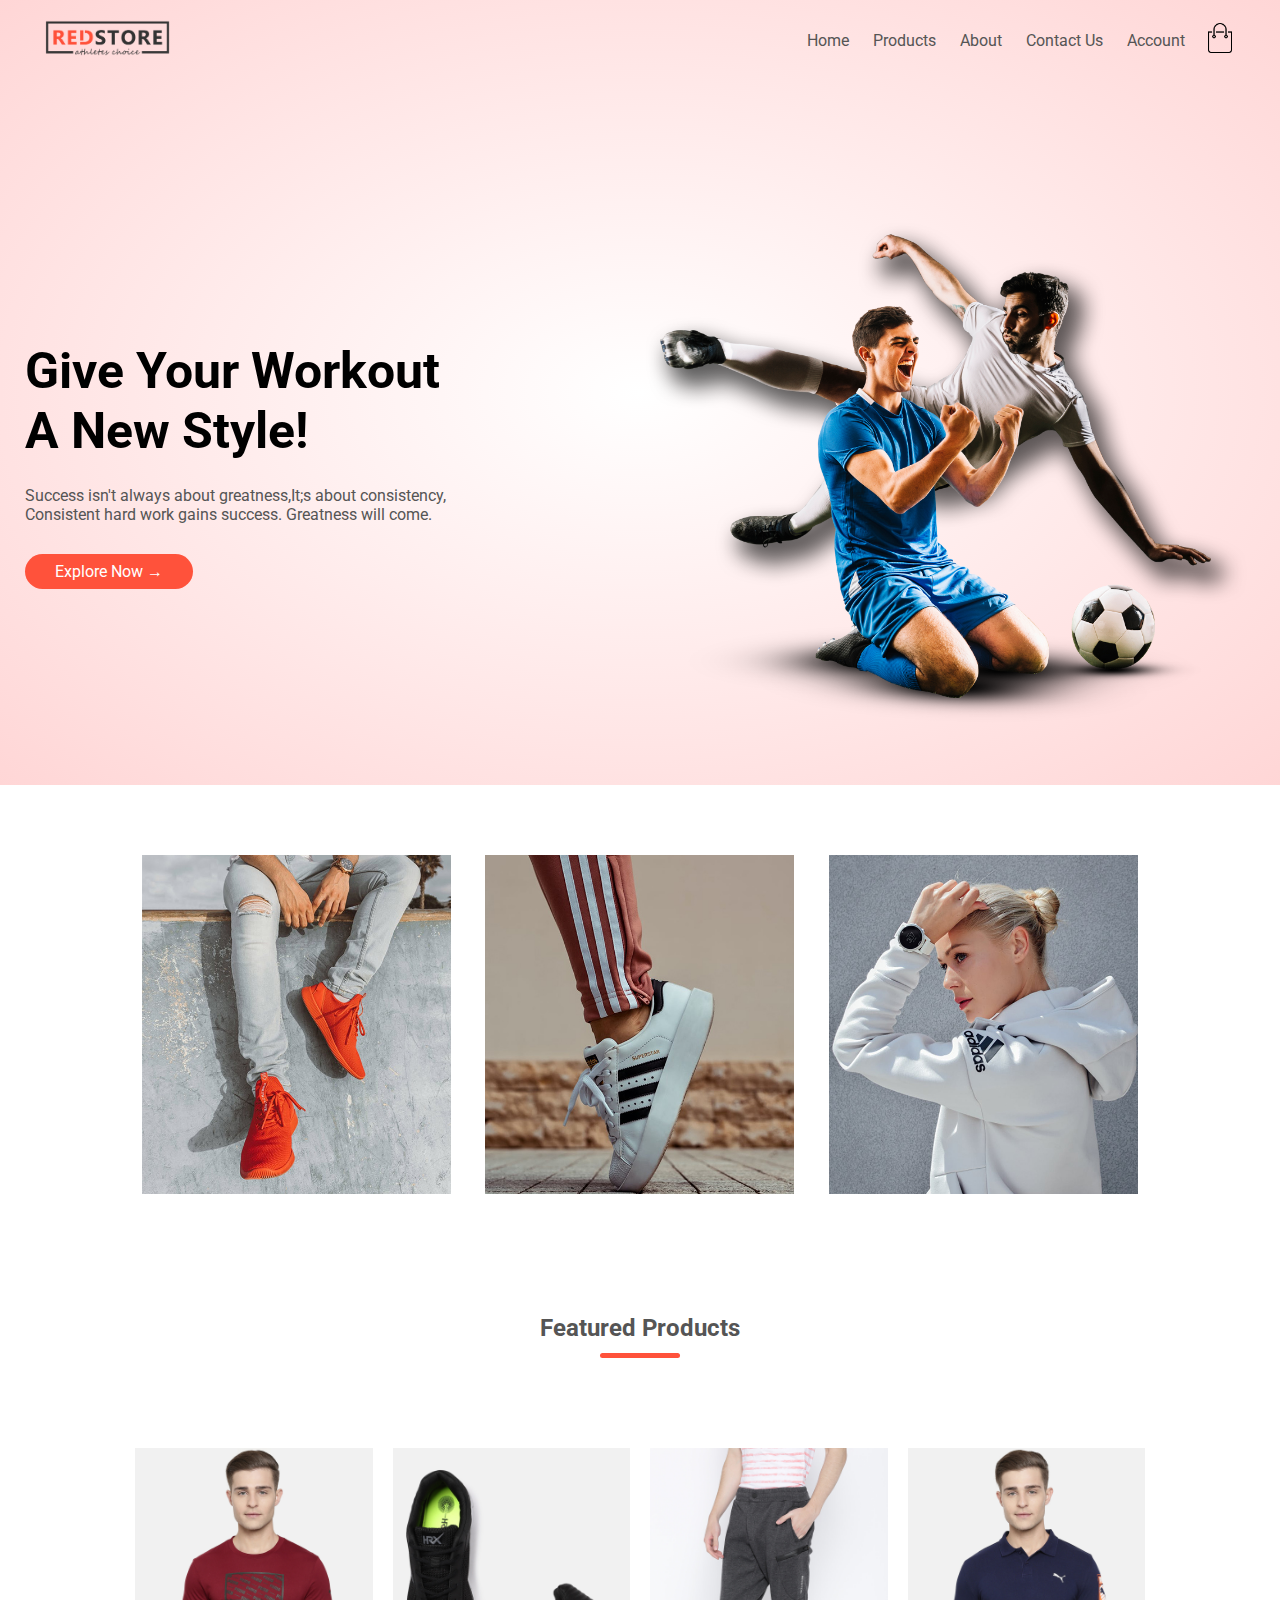
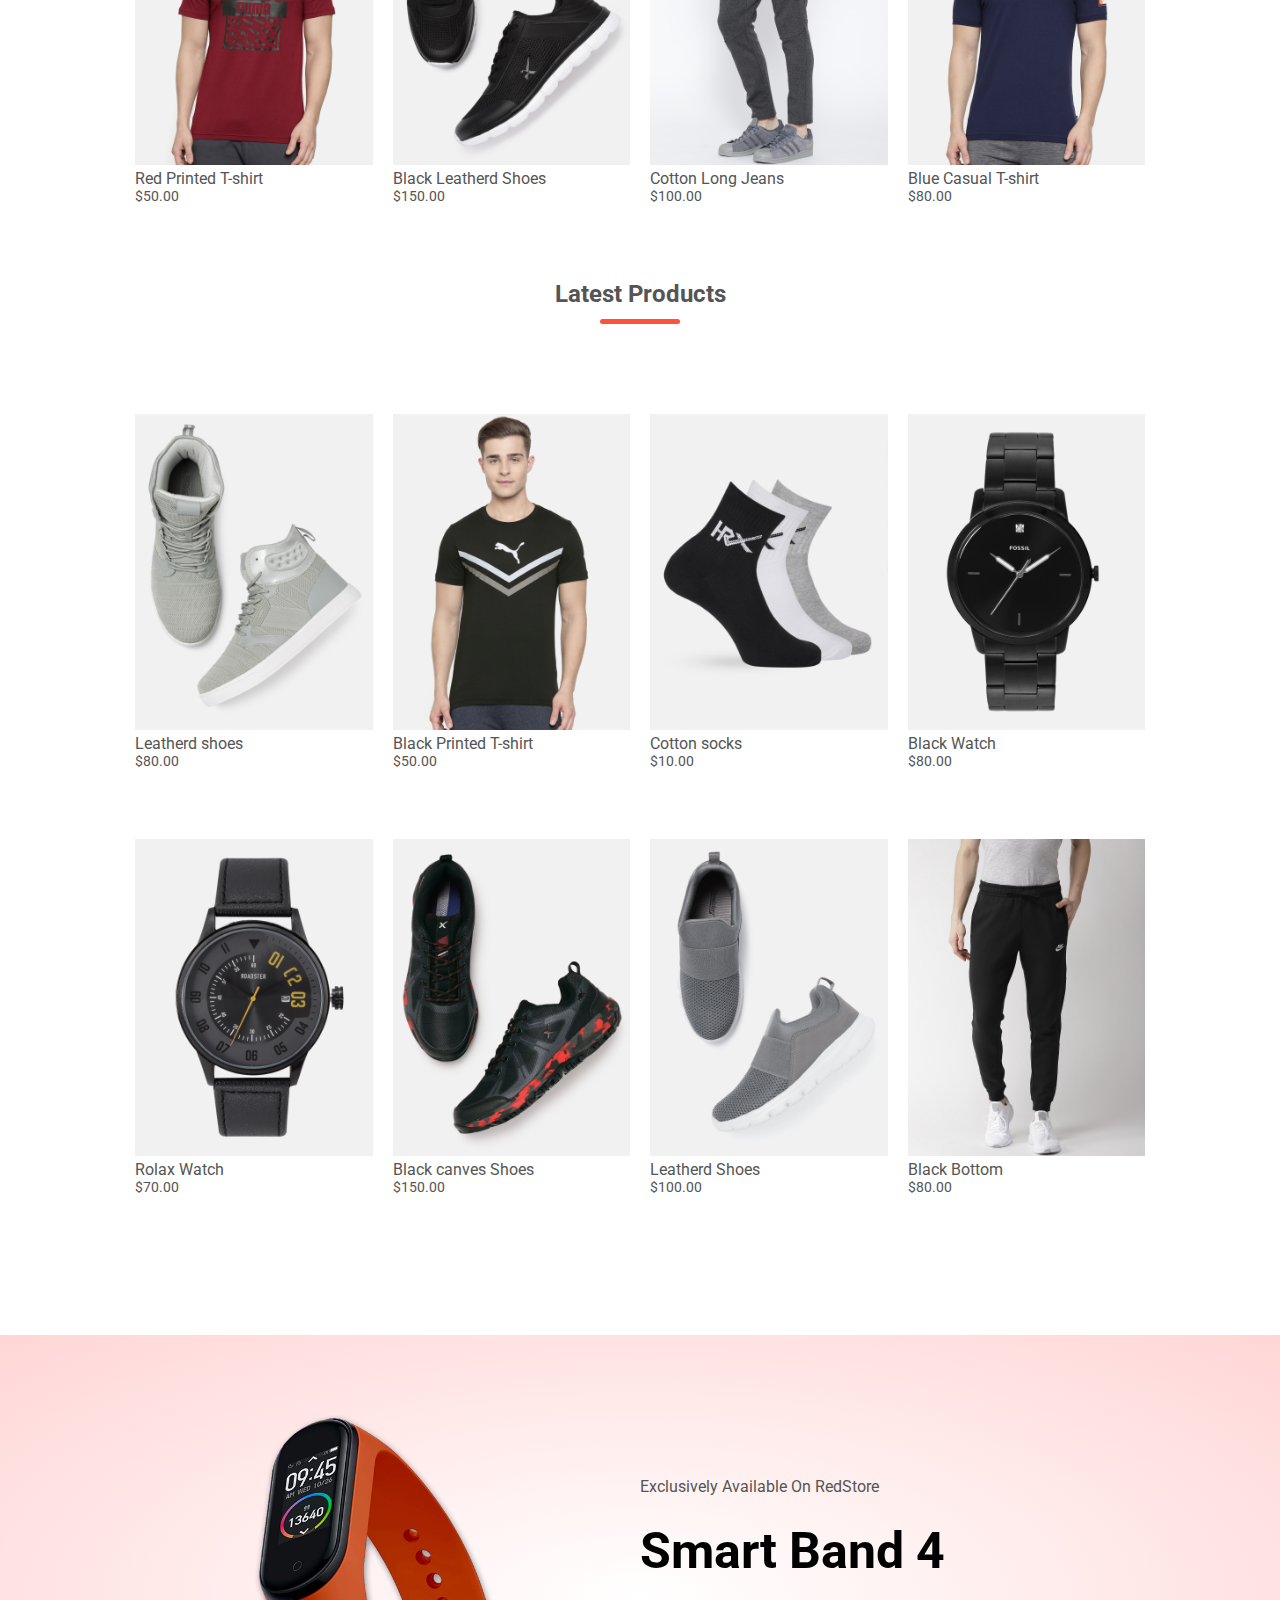
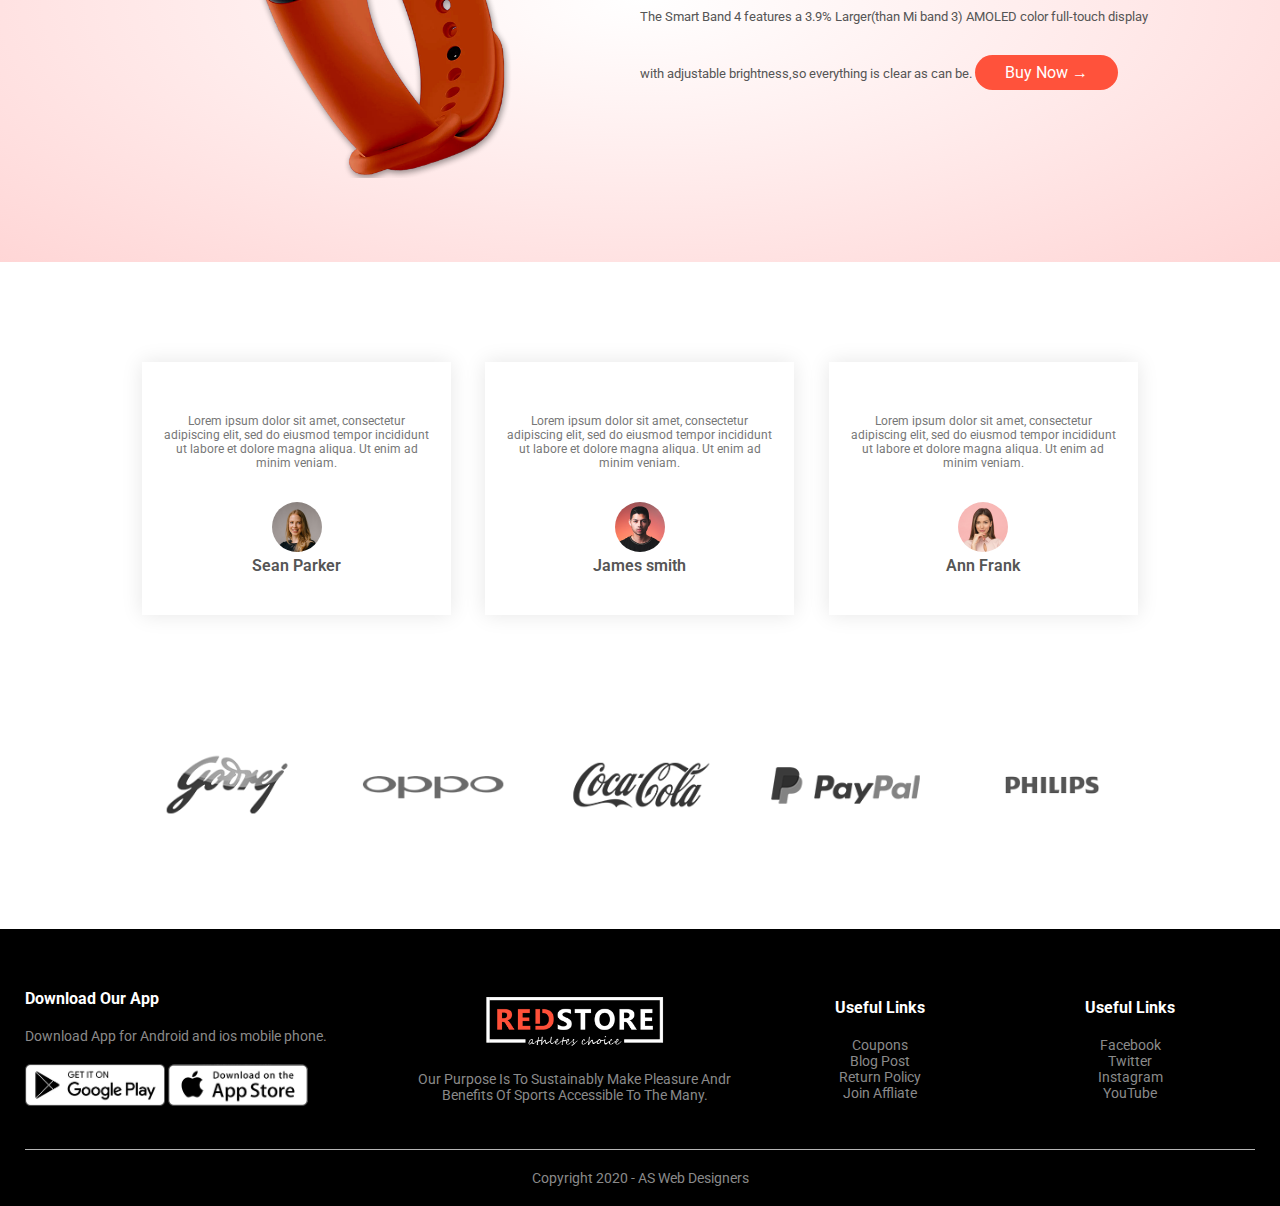
<file: index.html>
<!DOCTYPE html>
<html lang="'en">
  <head>
    <meta charset="UTF-8" />
    <title>RedStore|Ecommerce web site design</title>
    <link rel="stylesheet" href="style.css" />
    <link rel="preconnect" href="https://fonts.googleapis.com" />
    <link rel="preconnect" href="https://fonts.gstatic.com" crossorigin />
    <link
      href="https://fonts.googleapis.com/css2?family=Open+Sans:ital,wght@0,300;0,400;0,600;0,800;1,500&family=Roboto:wght@100;300;400;500&display=swap"
      rel="stylesheet"
    />
    <link
      rel="styleshhet"
      href="https://cdn.jsdelivr.net/npm/@fortawesome/fontawesome-free@6.2.1/css/fontawesome.min.css"
    />
  </head>
  <body>
    <div class="header">
      <div class="container">
        <div class="navbar">
          <div class="logo">
          <a href="index.html" ><img src="images/logo.png" width="125px" /></a>
          </div>
          <nav>
            <ul id="MenuItems">
              <li><a href="index.html">Home</a></li>
              <li><a href="products.html">Products</a></li>
              <li><a href="product-details.html">About</a></li>
              <li><a href="">Contact Us</a></li>
              <li><a href="account.html">Account</a></li>
            </ul>
          </nav>
          <a href="cart.html"><img src="images/cart.png" width="30px" height="30px" /></a>
          <img src="images/menu.png" class="menu-icon" onclick="menutoggle()" />
        </div>
        
        <div class="row">
          <div class="col-2">
            <h1>Give Your Workout<br />A New Style!</h1>
            <p>
              Success isn't always about greatness,It;s about consistency,<br />
              Consistent hard work gains success. Greatness will come.
            </p>
            <a href="" class="btn">Explore Now &#8594;</a>
          </div>
          <div class="col-2">
            <img src="images/image1.png" />
          </div>
        </div>
      </div>
    </div>

    <div class="categories">
      <div class="small-container">
        <div class="row">
          <div class="col-3">
            <img src="images/category-1.jpg" />
          </div>
          <div class="col-3">
            <img src="images/category-2.jpg" />
          </div>
          <div class="col-3">
            <img src="images/category-3.jpg" />
          </div>
        </div>
      </div>
    </div>

    <div class="small-container">
      <h2 class="title">Featured Products</h2>
      <div class="row">
        <div class="col-4">
          <img src="images/product-1.jpg" />
          <h4>Red Printed T-shirt</h4>
          <p>$50.00</p>
        </div>
        <div class="col-4">
          <img src="images/product-2.jpg" />
          <h4>Black Leatherd Shoes</h4>
          <p>$150.00</p>
        </div>
        <div class="col-4">
          <img src="images/product-3.jpg" />
          <h4>Cotton Long Jeans</h4>
          <p>$100.00</p>
        </div>
        <div class="col-4">
          <img src="images/product-4.jpg" />
          <h4>Blue Casual T-shirt</h4>
          <p>$80.00</p>
        </div>
      </div>

      <h2 class="title">Latest Products</h2>
      <div class="row">
        <div class="col-4">
          <img src="images/product-5.jpg" />
          <h4>Leatherd shoes</h4>
          <p>$80.00</p>
        </div>
        <div class="col-4">
          <img src="images/product-6.jpg" />
          <h4>Black Printed T-shirt</h4>
          <p>$50.00</p>
        </div>
        <div class="col-4">
          <img src="images/product-7.jpg" />
          <h4>Cotton socks</h4>
          <p>$10.00</p>
        </div>
        <div class="col-4">
          <img src="images/product-8.jpg" />
          <h4>Black Watch</h4>
          <p>$80.00</p>
        </div>
        <div class="col-4">
          <img src="images/product-9.jpg" />
          <h4>Rolax Watch</h4>
          <p>$70.00</p>
        </div>
        <div class="col-4">
          <img src="images/product-10.jpg" />
          <h4>Black canves Shoes</h4>
          <p>$150.00</p>
        </div>
        <div class="col-4">
          <img src="images/product-11.jpg" />
          <h4>Leatherd Shoes</h4>
          <p>$100.00</p>
        </div>
        <div class="col-4">
          <img src="images/product-12.jpg" />
          <h4>Black Bottom</h4>
          <p>$80.00</p>
        </div>
      </div>
    </div>

    <div class="offer">
      <div class="small-container">
        <div class="row">
          <div class="col-2">
            <img src="images/exclusive.png" class="offer-img" />
          </div>
          <div class="col-2">
            <p>Exclusively Available On RedStore</p>
            <h1>Smart Band 4</h1>
            <small
              >The Smart Band 4 features a 3.9% Larger(than Mi band 3) AMOLED
              color full-touch display with adjustable brightness,so everything
              is clear as can be.
            </small>
            <a href="" class="btn">Buy Now &#8594;</a>
          </div>
        </div>
      </div>
    </div>
    <div class="testimonial">
      <div class="small-container">
        <div class="row">
          <div class="col-3">
            <i class="fa fa-quote-left"></i>
            <p>
              Lorem ipsum dolor sit amet, consectetur adipiscing elit, sed do
              eiusmod tempor incididunt ut labore et dolore magna aliqua. Ut
              enim ad minim veniam.
            </p>
            <img src="images/user-1.png" />
            <h3>Sean Parker</h3>
          </div>
          <div class="col-3">
            <i class="fa fa-quote-left"></i>
            <p>
              Lorem ipsum dolor sit amet, consectetur adipiscing elit, sed do
              eiusmod tempor incididunt ut labore et dolore magna aliqua. Ut
              enim ad minim veniam.
            </p>
            <img src="images/user-2.png" />
            <h3>James smith</h3>
          </div>
          <div class="col-3">
            <i class="fa fa-quote-left"></i>
            <p>
              Lorem ipsum dolor sit amet, consectetur adipiscing elit, sed do
              eiusmod tempor incididunt ut labore et dolore magna aliqua. Ut
              enim ad minim veniam.
            </p>
            <img src="images/user-3.png" />
            <h3>Ann Frank</h3>
          </div>
        </div>
      </div>
    </div>

    <div class="brands">
      <div class="small-container">
        <div class="row">
          <div class="col-5">
            <img src="images/logo-godrej.png" />
          </div>
          <div class="col-5">
            <img src="images/logo-oppo.png" />
          </div>
          <div class="col-5">
            <img src="images/logo-coca-cola.png" />
          </div>
          <div class="col-5">
            <img src="images/logo-paypal.png" />
          </div>
          <div class="col-5">
            <img src="images/logo-philips.png" />
          </div>
        </div>
      </div>
    </div>

    <div class="footer">
      <div class="container">
        <div class="row">
          <div class="footer-col-1">
            <h3>Download Our App</h3>
            <p>Download App for Android and ios mobile phone.</p>
            <div class="app-logo">
              <img src="images/play-store.png" />
              <img src="images/app-store.png" />
            </div>
          </div>
          <div class="footer-col-2">
            <img src="images/logo-white.png" />
            <p>
              Our Purpose Is To Sustainably Make Pleasure Andr Benefits Of
              Sports Accessible To The Many.
            </p>
          </div>
          <div class="footer-col-3">
            <h3>Useful Links</h3>
            <ul>
              <li>Coupons</li>
              <li>Blog Post</li>
              <li>Return Policy</li>
              <li>Join Affliate</li>
            </ul>
          </div>
          <div class="footer-col-4">
            <h3>Useful Links</h3>
            <ul>
              <li>Facebook</li>
              <li>Twitter</li>
              <li>Instagram</li>
              <li>YouTube</li>
            </ul>
          </div>
        </div>
        <hr />
        <p class="copyright">Copyright 2020 - AS Web Designers</p>
      </div>
      <script>
        var MenuItems=document.getElementById("MenuItems");
        MenuItems.style.maxHeight="0px";

        function menutoggle(){
          if(MenuItems.style.maxHeight=="0px")
          {
            MenuItems.style.maxHeight="200px"
          }
          else{
            MenuItems.style.maxHeight="0px"
          }
        }
      </script>

    
  </body>
</html>
</file>
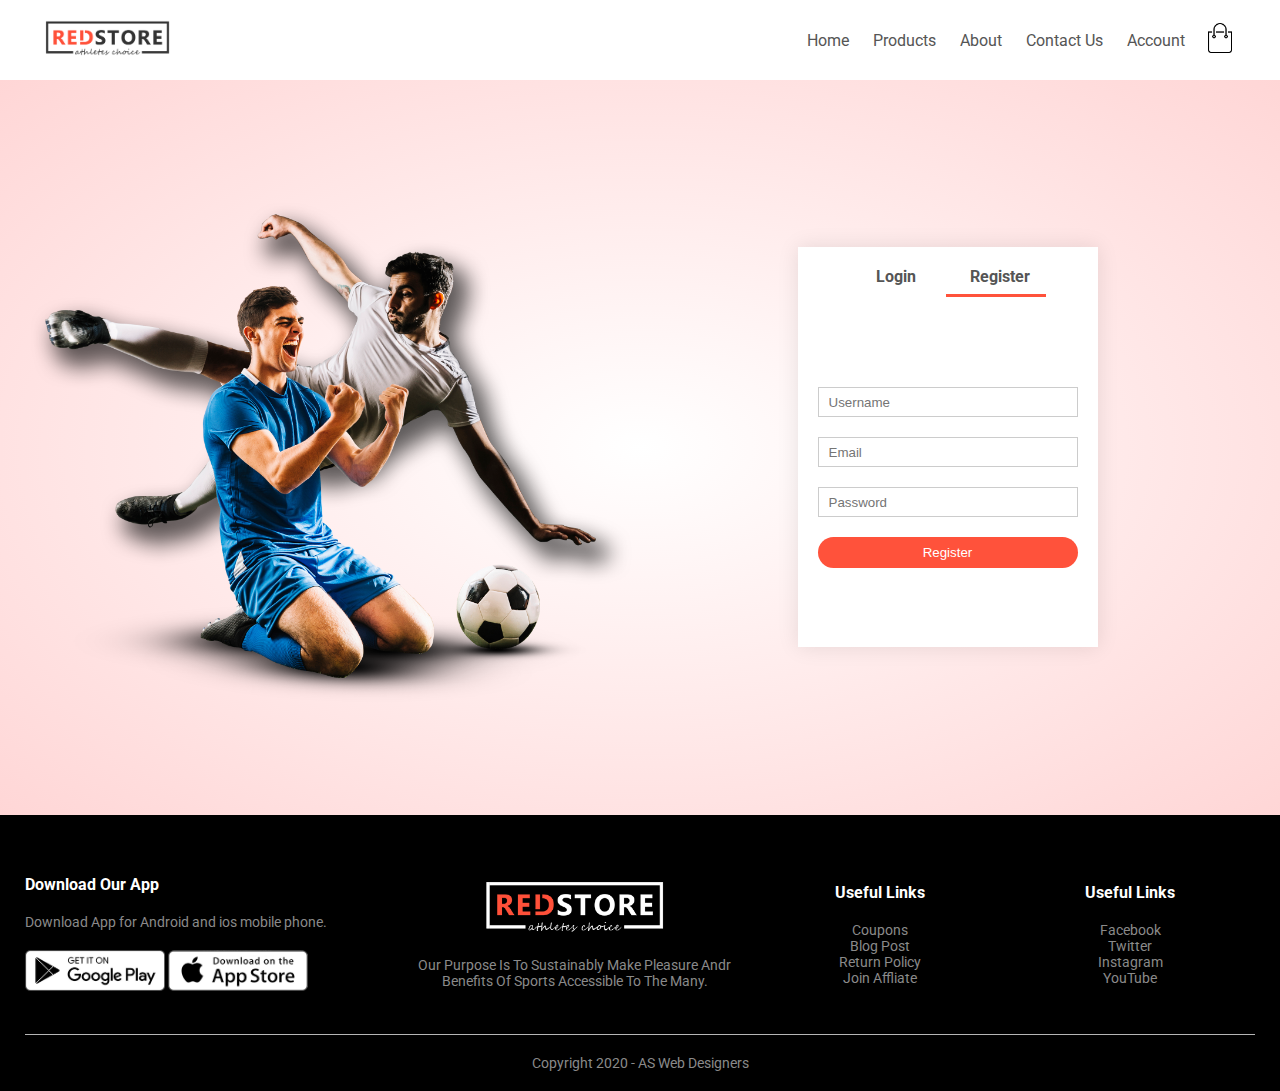
<file: account.html>
<!DOCTYPE html>
<html lang="'en">
  <head>
    <meta charset="UTF-8" />
    <title>All products-RedStore</title>
    <link rel="stylesheet" href="style.css" />
    <link rel="preconnect" href="https://fonts.googleapis.com" />
    <link rel="preconnect" href="https://fonts.gstatic.com" crossorigin />
    <link
      href="https://fonts.googleapis.com/css2?family=Open+Sans:ital,wght@0,300;0,400;0,600;0,800;1,500&family=Roboto:wght@100;300;400;500&display=swap"
      rel="stylesheet"
    />
    <link
      rel="styleshhet"
      href="https://cdn.jsdelivr.net/npm/@fortawesome/fontawesome-free@6.2.1/css/fontawesome.min.css"
    />
  </head>
  <body>
    
      <div class="container">
        <div class="navbar">
          <div class="logo"><img src="images/logo.png" width="125px" />
        </div>
          <nav>
            <ul id="MenuItems">
              <li><a href="index.html">Home</a></li>
              <li><a href="products.html">Products</a></li>
              <li><a href="product-details.html">About</a></li>
              <li><a href="">Contact Us</a></li>
              <li><a href="account.html">Account</a></li>
            </ul>
          </nav>
          <a href="cart.html"><img src="images/cart.png" width="30px" height="30px" /></a>
          <img src="images/menu.png" class="menu-icon" onclick="menutoggle()" />
        </div>
    </div>

    
      <!-- account page -->
<div class="account-page">
    <div class="container">
      <div class="row">
        <div class="col-2">
            <img src="images/image1.png" width="100%">
        </div>
        <div class="col-2">
          <div class="form-container">
            <div class="form-btn">
              <span onclick="login()">Login</span> 
              <span onclick="regi()">Register</span>
              <hr id="Indicator"> 
            </div>

            <form id="LoginForm">
                <input type="text" placeholder="Username">
                <input type="password" placeholder="Password">
                <button type="submit" class="btn">Login</button>
                <a href="">Forgot Password</a>
             </form>
            
             <form id="RegForm">
               <input type="text" placeholder="Username">
               <input type="email"placeholder="Email">
               <input type="password" placeholder="Password">
               <button type="submit" class="btn">Register</button>
            </form>
          </div>  
        </div>
      </div>
    </div>
</div>
  
      <!-- footer -->
      <div class="footer">
      <div class="container">
        <div class="row">
          <div class="footer-col-1">
            <h3>Download Our App</h3>
            <p>Download App for Android and ios mobile phone.</p>
            <div class="app-logo">
              <img src="images/play-store.png" />
              <img src="images/app-store.png" />
            </div>
          </div>
          <div class="footer-col-2">
            <img src="images/logo-white.png" />
            <p>
              Our Purpose Is To Sustainably Make Pleasure Andr Benefits Of
              Sports Accessible To The Many.
            </p>
          </div>
          <div class="footer-col-3">
            <h3>Useful Links</h3>
            <ul>
              <li>Coupons</li>
              <li>Blog Post</li>
              <li>Return Policy</li>
              <li>Join Affliate</li>
            </ul>
          </div>
          <div class="footer-col-4">
            <h3>Useful Links</h3>
            <ul>
              <li>Facebook</li>
              <li>Twitter</li>
              <li>Instagram</li>
              <li>YouTube</li>
            </ul>
          </div>
        </div>
        <hr />
        <p class="copyright">Copyright 2020 - AS Web Designers</p>
      </div>

      <script>
        var MenuItems=document.getElementById("MenuItems");
        MenuItems.style.maxHeight="0px";

        function menutoggle(){
          if(MenuItems.style.maxHeight=="0px")
          {
            MenuItems.style.maxHeight="200px"
          }
          else{
            MenuItems.style.maxHeight="0px"
          }
        }
      </script>

    <script>

    var LoginForm=document.getElementById("LoginForm");
    var RegForm=document.getElementById("RegForm");
    var Indicator=document.getElementById("Indicator");
    
    function register() {
      
       RegForm.style.transform = "translateX(0px)";
       LoginForm.style.transform = "translateX(0px)";
       Indicator.style.transform = "translateX(100px)";
    }

    function login() {
      
      RegForm.style.transform = "translateX(300px)";
      LoginForm.style.transform = "translateX(300px)";
      Indicator.style.transform = "translateX(0px)";
    }
    </script>
 
  </body>
</html>
</file>
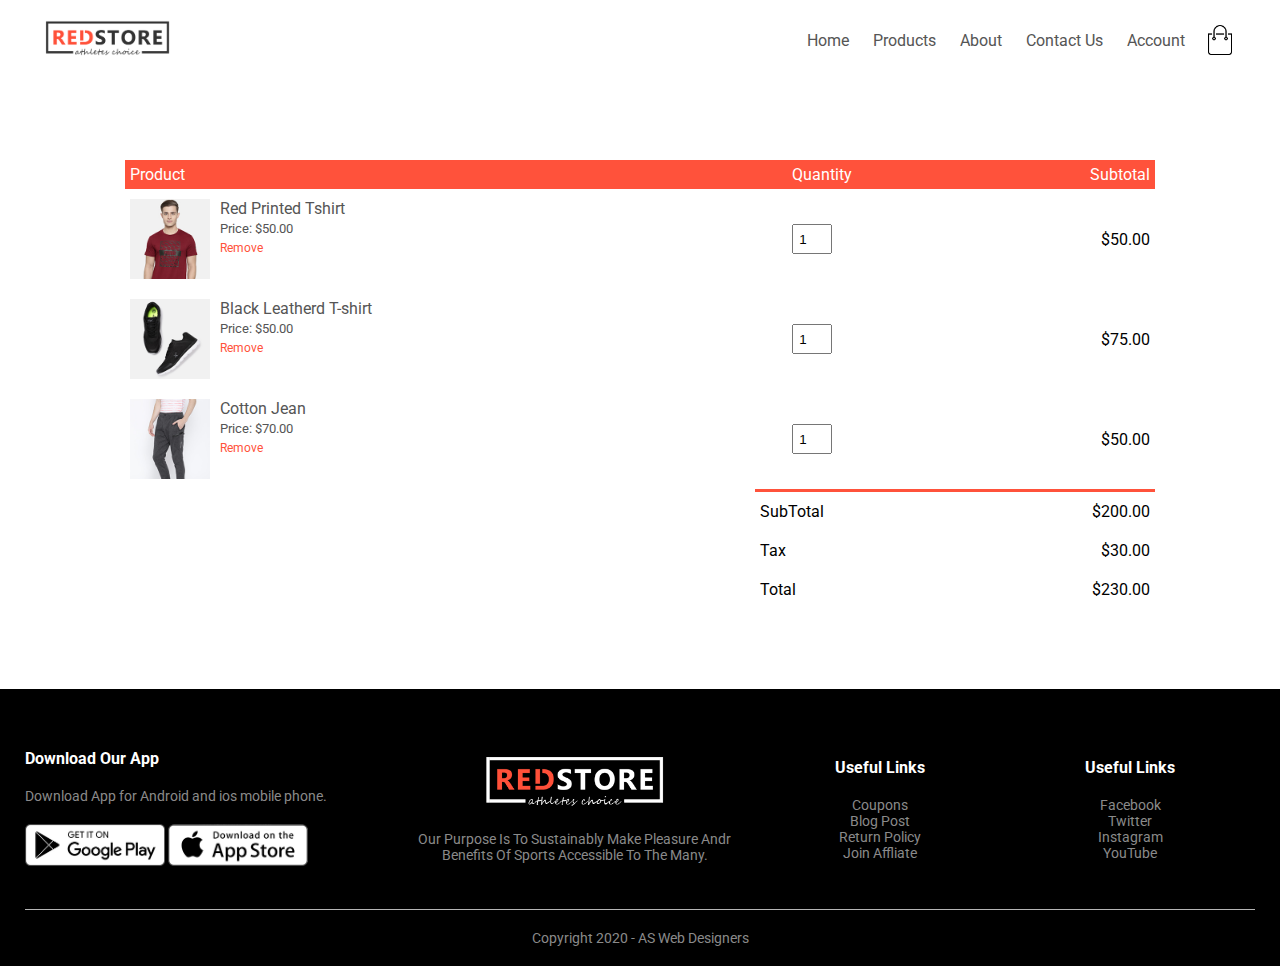
<file: cart.html>
<!DOCTYPE html>
<html lang="'en">
  <head>
    <meta charset="UTF-8" />
    <title>All products-RedStore</title>
    <link rel="stylesheet" href="style.css" />
    <link rel="preconnect" href="https://fonts.googleapis.com" />
    <link rel="preconnect" href="https://fonts.gstatic.com" crossorigin />
    <link
      href="https://fonts.googleapis.com/css2?family=Open+Sans:ital,wght@0,300;0,400;0,600;0,800;1,500&family=Roboto:wght@100;300;400;500&display=swap"
      rel="stylesheet"
    />
    <link
      rel="styleshhet"
      href="https://cdn.jsdelivr.net/npm/@fortawesome/fontawesome-free@6.2.1/css/fontawesome.min.css"
    />
  </head>
  <body>
    
      <div class="container">
        <div class="navbar">
          <div class="logo"><img src="images/logo.png" width="125px" /></div>
          <nav>
            <ul id="MenuItems">
              <li><a href="index.html">Home</a></li>
              <li><a href="products.html">Products</a></li>
              <li><a href="product-details.html">About</a></li>
              <li><a href="">Contact Us</a></li>
              <li><a href="account.html">Account</a></li>
            </ul>
          </nav>
          <a href="cart.html"></a><img src="images/cart.png" width="30px" height="30px" /></a>
          <img src="images/menu.png" class="menu-icon" onclick="menutoggle()" />
        </div>
    </div>
    
      <!-- cart items details -->
<div class="small-container cart-page">
     <table>
        <tr>
          <th>Product</th>
          <th>Quantity</th>
          <th>Subtotal</th>
        </tr>
        <tr>
          <td>
            <div class="cart-info">
             <img src="images/buy-1.jpg" >
             <div>
              <p>Red Printed Tshirt</p>
              <small>Price: $50.00</small>
             <br>
              <a href="">Remove</a>
            </div>          
            </div>
          </td>
          <td><input type="number" value="1"></td>
          <td>$50.00</td>
        </tr>
        
        <tr>
            <td>
              <div class="cart-info">
               <img src="images/buy-2.jpg" >
               <div>
                <p>Black Leatherd T-shirt</p>
                <small>Price: $50.00</small>
               <br>
                <a href="">Remove</a>
              </div>          
              </div>
            </td>
            <td><input type="number" value="1"></td>
            <td>$75.00</td>
          </tr> 

          <tr>
            <td>
              <div class="cart-info">
               <img src="images/buy-3.jpg" >
               <div>
                <p>Cotton Jean</p>
                <small>Price: $70.00</small>
               <br>
                <a href="">Remove</a>
              </div>          
              </div>
            </td>
            <td><input type="number" value="1"></td>
            <td>$50.00</td>
          </tr>  
    </table>

<div class="total-price">
    <table>
        <tr>
            <td>SubTotal</td>
            <td>$200.00</td>
        </tr>
        <tr>
            <td>Tax</td>
            <td>$30.00</td>
        </tr>
        <tr>
            <td>Total</td>
            <td>$230.00</td>
        </tr>
    </table>
</div>

</div>
        
         
      <!-- footer -->
      <div class="footer">
      <div class="container">
        <div class="row">
          <div class="footer-col-1">
            <h3>Download Our App</h3>
            <p>Download App for Android and ios mobile phone.</p>
            <div class="app-logo">
              <img src="images/play-store.png" />
              <img src="images/app-store.png" />
            </div>
          </div>
          <div class="footer-col-2">
            <img src="images/logo-white.png" />
            <p>
              Our Purpose Is To Sustainably Make Pleasure Andr Benefits Of
              Sports Accessible To The Many.
            </p>
          </div>
          <div class="footer-col-3">
            <h3>Useful Links</h3>
            <ul>
              <li>Coupons</li>
              <li>Blog Post</li>
              <li>Return Policy</li>
              <li>Join Affliate</li>
            </ul>
          </div>
          <div class="footer-col-4">
            <h3>Useful Links</h3>
            <ul>
              <li>Facebook</li>
              <li>Twitter</li>
              <li>Instagram</li>
              <li>YouTube</li>
            </ul>
          </div>
        </div>
        <hr />
        <p class="copyright">Copyright 2020 - AS Web Designers</p>
      </div>

      <script>
        var MenuItems=document.getElementById("MenuItems");
        MenuItems.style.maxHeight="0px";

        function menutoggle(){
          if(MenuItems.style.maxHeight=="0px")
          {
            MenuItems.style.maxHeight="200px"
          }
          else{
            MenuItems.style.maxHeight="0px"
          }
        }
      </script>
 
  </body>
</html>
</file>
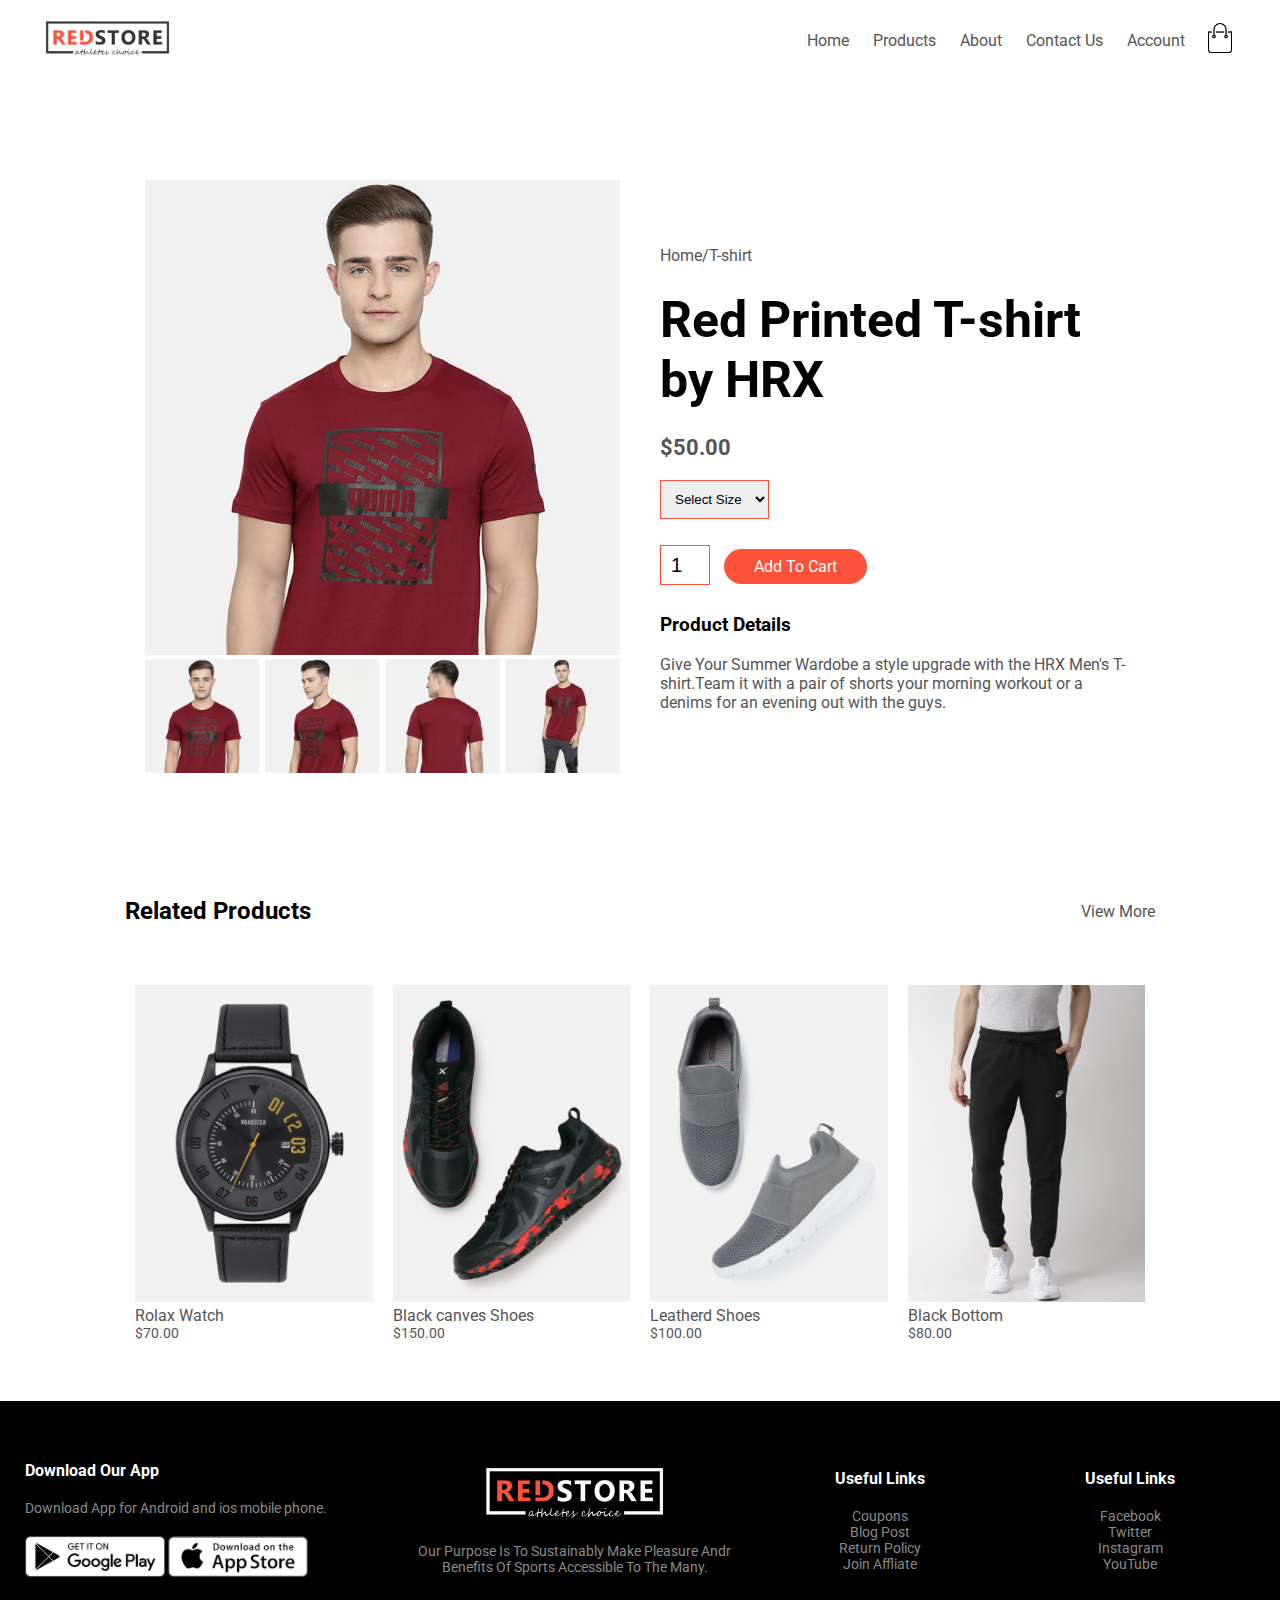
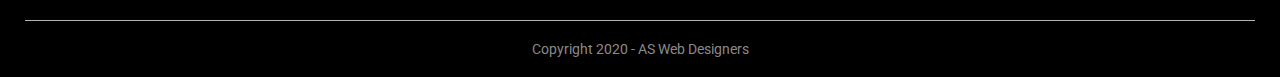
<file: product-details.html>
<!DOCTYPE html>
<html lang="'en">
  <head>
    <meta charset="UTF-8" />
    <title>All products-RedStore</title>
    <link rel="stylesheet" href="style.css" />
    <link rel="preconnect" href="https://fonts.googleapis.com" />
    <link rel="preconnect" href="https://fonts.gstatic.com" crossorigin />
    <link
      href="https://fonts.googleapis.com/css2?family=Open+Sans:ital,wght@0,300;0,400;0,600;0,800;1,500&family=Roboto:wght@100;300;400;500&display=swap"
      rel="stylesheet"
    />
    <link
      rel="styleshhet"
      href="https://cdn.jsdelivr.net/npm/@fortawesome/fontawesome-free@6.2.1/css/fontawesome.min.css"
    />
  </head>
  <body>
    
      <div class="container">
        <div class="navbar">
          <div class="logo"><img src="images/logo.png" width="125px" /></div>
          <nav>
            <ul id="MenuItems">
              <li><a href="index.html">Home</a></li>
              <li><a href="products.html">Products</a></li>
              <li><a href="product-details.html">About</a></li>
              <li><a href="">Contact Us</a></li>
              <li><a href="account.html">Account</a></li>
            </ul>
          </nav>
          <a href="cart.html"><img src="images/cart.png" width="30px" height="30px" /></a>
          <img src="images/menu.png" class="menu-icon" onclick="menutoggle()" />
        </div>
    </div>
    
      
      <!-- single product details -->
        <div class="small-container single-product">
            <div class="row">
                <div class="col-2">
                 <img src="images/gallery-1.jpg" width="100%" id="ProductImg">
                 
                 <div class="small-img-row">
                    <div class="small-img-col">
                      <img src="images/gallery-1.jpg" width="100%" class="small-img"> 
                    </div>
                    
                    <div class="small-img-col">
                        <img src="images/gallery-2.jpg" width="100%" class="small-img"> 
                    </div>
                    
                    <div class="small-img-col">
                        <img src="images/gallery-3.jpg" width="100%" class="small-img"> 
                    </div>   
                        
                    <div class="small-img-col">
                        <img src="images/gallery-4.jpg" width="100%" class="small-img"> 
                    </div>   
                </div>
                </div>
            <div class="col-2">
                    <p>Home/T-shirt</p>
                    <h1>Red Printed T-shirt by HRX</h1>
                    <h4>$50.00</h4>
                    <select>
                      <option>Select Size</option>
                       <option>XXL</option> 
                       <option>XL</option>
                       <option>Large</option>
                       <option>Medium</option>
                       <option>Small</option>
                    </select>
                    <input type="number" value="1">
                    <a href="" class="btn">Add To Cart</a>
                
                    <h3>Product Details</h3>
                    <br><p>Give Your Summer Wardobe a style upgrade 
                        with the HRX Men's T-shirt.Team it with a pair of
                        shorts your morning workout or a denims for an evening 
                        out with the guys.
                    </p>
                    
                </div>
            </div>
        </div>
        <!-- title -->
         <div class="small-container">
          <div class="row row-2">
            <h2>Related Products</h2>
            <p>View More</p>
           </div>
         </div>

        <!-- products -->
         <div class="small-container">
        
        <div class="row">
        <div class="col-4">
          <img src="images/product-9.jpg" />
          <h4>Rolax Watch</h4>
          <p>$70.00</p>
        </div>
        <div class="col-4">
          <img src="images/product-10.jpg" />
          <h4>Black canves Shoes</h4>
          <p>$150.00</p>
        </div>
        <div class="col-4">
          <img src="images/product-11.jpg" />
          <h4>Leatherd Shoes</h4>
          <p>$100.00</p>
        </div>
        <div class="col-4">
          <img src="images/product-12.jpg" />
          <h4>Black Bottom</h4>
          <p>$80.00</p>
        </div>
      </div>
      </div>
      </div>
      
      <div class="footer">
      <div class="container">
        <div class="row">
          <div class="footer-col-1">
            <h3>Download Our App</h3>
            <p>Download App for Android and ios mobile phone.</p>
            <div class="app-logo">
              <img src="images/play-store.png" />
              <img src="images/app-store.png" />
            </div>
          </div>
          <div class="footer-col-2">
            <img src="images/logo-white.png" />
            <p>
              Our Purpose Is To Sustainably Make Pleasure Andr Benefits Of
              Sports Accessible To The Many.
            </p>
          </div>
          <div class="footer-col-3">
            <h3>Useful Links</h3>
            <ul>
              <li>Coupons</li>
              <li>Blog Post</li>
              <li>Return Policy</li>
              <li>Join Affliate</li>
            </ul>
          </div>
          <div class="footer-col-4">
            <h3>Useful Links</h3>
            <ul>
              <li>Facebook</li>
              <li>Twitter</li>
              <li>Instagram</li>
              <li>YouTube</li>
            </ul>
          </div>
        </div>
        <hr />
        <p class="copyright">Copyright 2020 - AS Web Designers</p>
      </div>

      <script>
        var MenuItems=document.getElementById("MenuItems");
        MenuItems.style.maxHeight="0px";

        function menutoggle(){
          if(MenuItems.style.maxHeight=="0px")
          {
            MenuItems.style.maxHeight="200px"
          }
          else{
            MenuItems.style.maxHeight="0px"
          }
        }
      </script>
 

 <!-- js for product gallery -->
    <script>
        var ProductImg=document.getElementById("ProductImg");
        var SmallImg=document.getElementsByClassName("small-img");

        SmallImg[0].onclick = function()
        {
          ProductImg.src = SmallImg[0].src;
        }
        SmallImg[1].onclick = function()
        {
          ProductImg.src = SmallImg[1].src;
        }
        SmallImg[2].onclick = function()
        {
          ProductImg.src = SmallImg[2].src;
        }
        SmallImg[3].onclick = function()
        {
          ProductImg.src = SmallImg[3].src;
        }
    </script>
    
  </body>
</html>
</file>
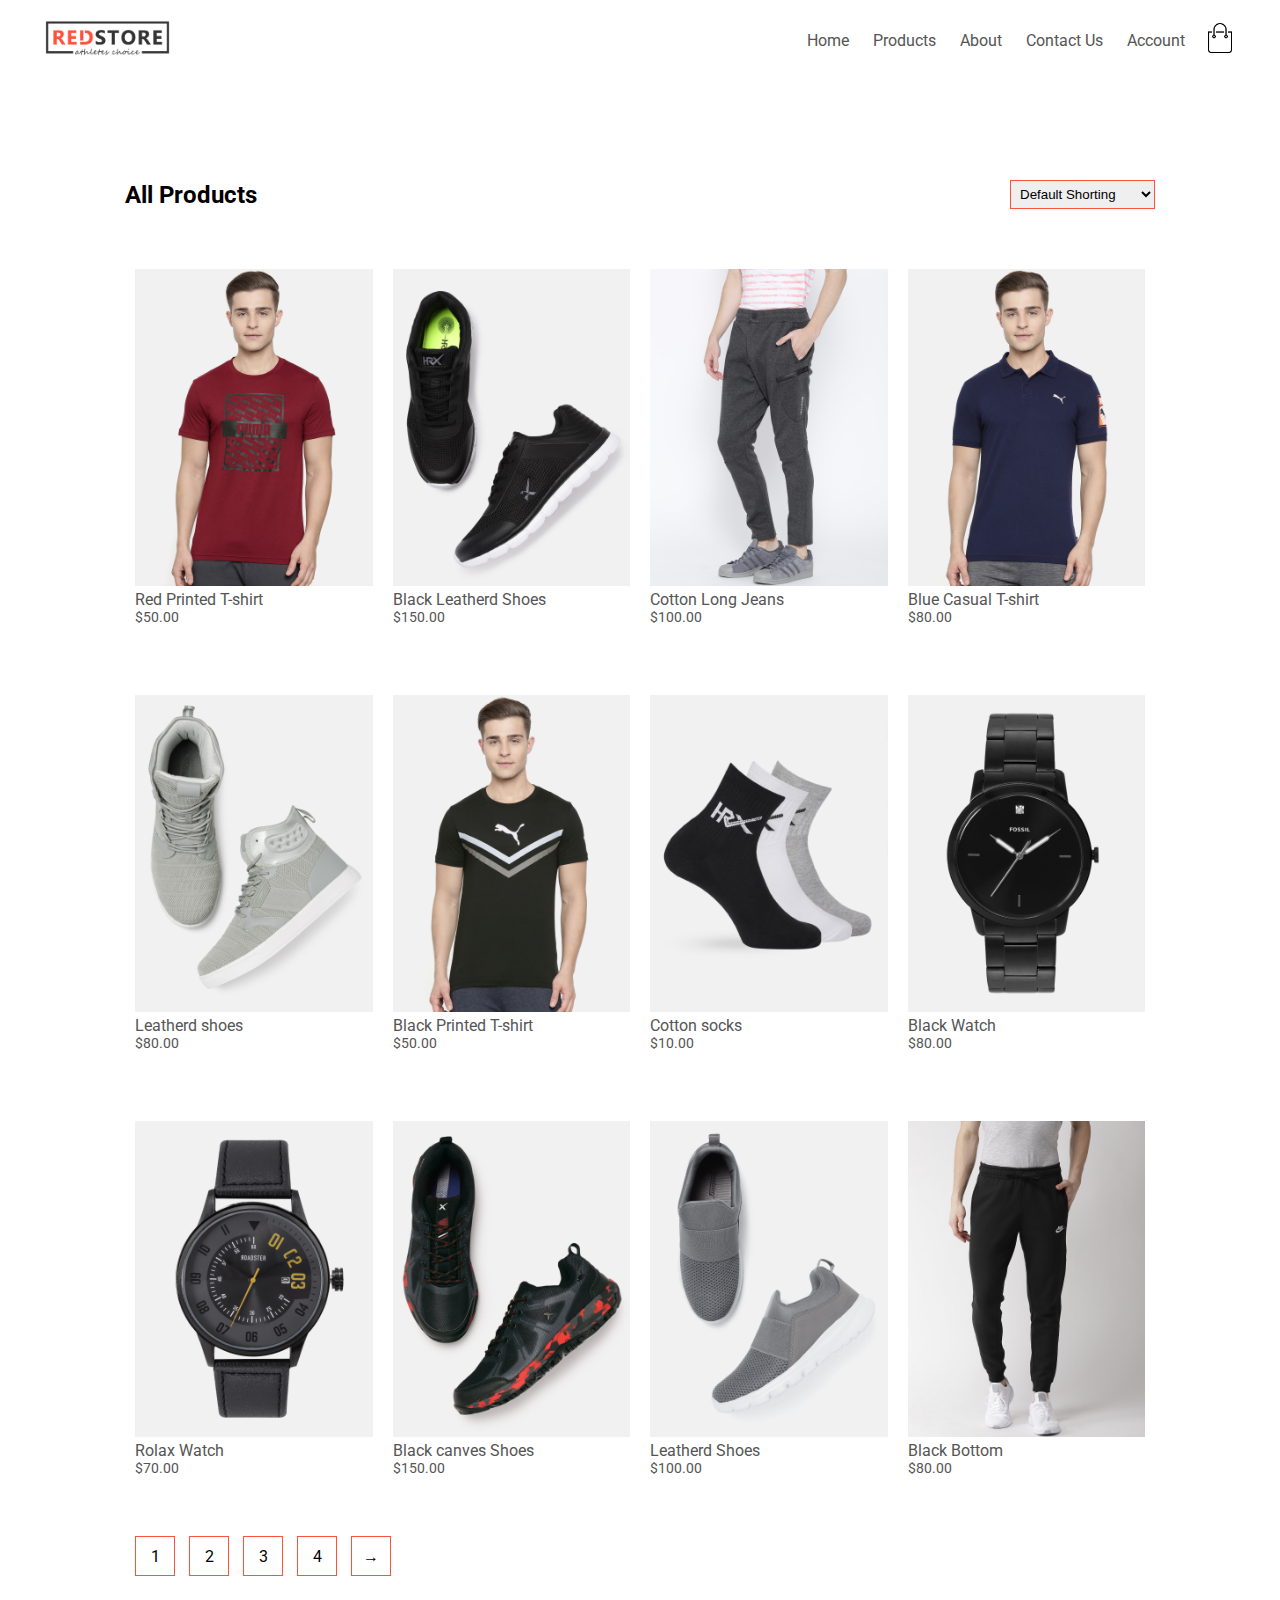
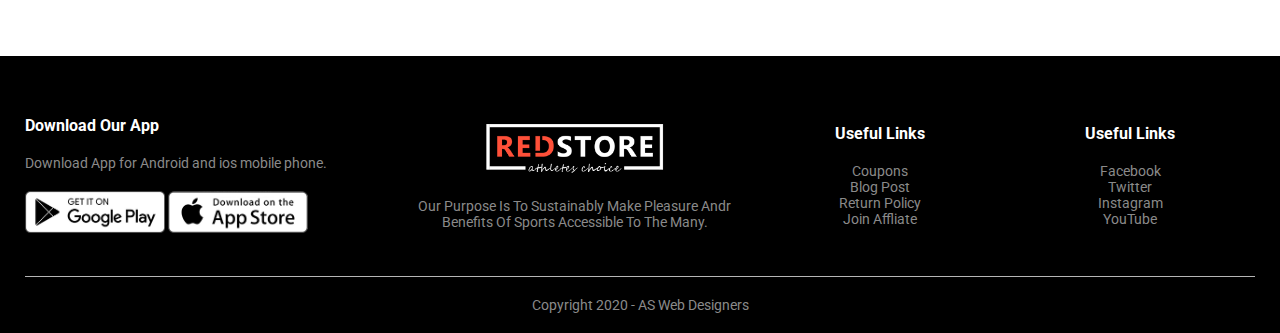
<file: products.html>
<!DOCTYPE html>
<html lang="'en">
  <head>
    <meta charset="UTF-8" />
    <title>All products-RedStore</title>
    <link rel="stylesheet" href="style.css" />
    <link rel="preconnect" href="https://fonts.googleapis.com" />
    <link rel="preconnect" href="https://fonts.gstatic.com" crossorigin />
    <link
      href="https://fonts.googleapis.com/css2?family=Open+Sans:ital,wght@0,300;0,400;0,600;0,800;1,500&family=Roboto:wght@100;300;400;500&display=swap"
      rel="stylesheet"
    />
    <link
      rel="styleshhet"
      href="https://cdn.jsdelivr.net/npm/@fortawesome/fontawesome-free@6.2.1/css/fontawesome.min.css"
    />
  </head>
  <body>
    
      <div class="container">
        <div class="navbar">
          <div class="logo"><img src="images/logo.png" width="125px" /></div>
          <nav>
            <ul id="MenuItems">
              <li><a href="index.html">Home</a></li>
              <li><a href="products.html">Products</a></li>
              <li><a href="product-details.html">About</a></li>
              <li><a href="">Contact Us</a></li>
              <li><a href="account.html">Account</a></li>
            </ul>
          </nav>
          <a href="cart.html"><img src="images/cart.png" width="30px" height="30px" /></a>
          <img src="images/menu.png" class="menu-icon" onclick="menutoggle()" />
        </div>
        </div>
        
     <div class="small-container">
        <div class="row row-2">
        <h2>All Products</h2>
        <select>
          <option>Default Shorting</option>  
          <option>Short by price</option>
          <option>Short by Popularity</option>
          <option>Short by Sales</option>
        </select>
        </div>
        
        <div class="row">
        <div class="col-4">
          <img src="images/product-1.jpg" />
          <h4>Red Printed T-shirt</h4>
          <p>$50.00</p>
        </div>
        <div class="col-4">
          <img src="images/product-2.jpg" />
          <h4>Black Leatherd Shoes</h4>
          <p>$150.00</p>
        </div>
        <div class="col-4">
          <img src="images/product-3.jpg" />
          <h4>Cotton Long Jeans</h4>
          <p>$100.00</p>
        </div>
        <div class="col-4">
          <img src="images/product-4.jpg" />
          <h4>Blue Casual T-shirt</h4>
          <p>$80.00</p>
        </div>
      
    <div class="col-4">
          <img src="images/product-5.jpg" />
          <h4>Leatherd shoes</h4>
          <p>$80.00</p>
        </div>
        <div class="col-4">
          <img src="images/product-6.jpg" />
          <h4>Black Printed T-shirt</h4>
          <p>$50.00</p>
        </div>
        <div class="col-4">
          <img src="images/product-7.jpg" />
          <h4>Cotton socks</h4>
          <p>$10.00</p>
        </div>
        <div class="col-4">
          <img src="images/product-8.jpg" />
          <h4>Black Watch</h4>
          <p>$80.00</p>
        </div>
        <div class="col-4">
          <img src="images/product-9.jpg" />
          <h4>Rolax Watch</h4>
          <p>$70.00</p>
        </div>
        <div class="col-4">
          <img src="images/product-10.jpg" />
          <h4>Black canves Shoes</h4>
          <p>$150.00</p>
        </div>
        <div class="col-4">
          <img src="images/product-11.jpg" />
          <h4>Leatherd Shoes</h4>
          <p>$100.00</p>
        </div>
        <div class="col-4">
          <img src="images/product-12.jpg" />
          <h4>Black Bottom</h4>
          <p>$80.00</p>
        </div>
      </div>
      <div class="page-btn">
        <span>1</span>
        <span>2</span>
        <span>3</span>
        <span>4</span>
        <span>&#8594;</span>
    </div>
   </div>
      
      

    
    <div class="footer">
      <div class="container">
        <div class="row">
          <div class="footer-col-1">
            <h3>Download Our App</h3>
            <p>Download App for Android and ios mobile phone.</p>
            <div class="app-logo">
              <img src="images/play-store.png" />
              <img src="images/app-store.png" />
            </div>
          </div>
          <div class="footer-col-2">
            <img src="images/logo-white.png" />
            <p>
              Our Purpose Is To Sustainably Make Pleasure Andr Benefits Of
              Sports Accessible To The Many.
            </p>
          </div>
          <div class="footer-col-3">
            <h3>Useful Links</h3>
            <ul>
              <li>Coupons</li>
              <li>Blog Post</li>
              <li>Return Policy</li>
              <li>Join Affliate</li>
            </ul>
          </div>
          <div class="footer-col-4">
            <h3>Useful Links</h3>
            <ul>
              <li>Facebook</li>
              <li>Twitter</li>
              <li>Instagram</li>
              <li>YouTube</li>
            </ul>
          </div>
        </div>
        <hr />
        <p class="copyright">Copyright 2020 - AS Web Designers</p>
      </div>
      <script>
        var MenuItems=document.getElementById("MenuItems");
        MenuItems.style.maxHeight="0px";

        function menutoggle(){
          if(MenuItems.style.maxHeight=="0px")
          {
            MenuItems.style.maxHeight="200px"
          }
          else{
            MenuItems.style.maxHeight="0px"
          }
        }
      </script>

    
  </body>
</html>
</file>
<file: style.css>
* {
  margin: 0;
  padding: 0;
  box-sizing: border-box;
}
body {
  font-family: "Roboto", sans-serif;
}
.navbar {
  display: flex;
  align-items: center;
  padding: 20px;
}
nav {
  flex: 1;
  text-align: right;
}
nav ul {
  display: inline-block;
  list-style-type: none;
}
nav ul li {
  display: inline-block;
  margin-right: 20px;
}
a {
  text-decoration: none;
  color: #555;
}
p {
  color: #555;
}
.container {
  max-width: 1300px;
  margin: auto;
  padding-left: 25px;
  padding-right: 25px;
}
.row {
  display: flex;
  align-items: center;
  flex-wrap: wrap;
  justify-content: space-around;
}
.col-2 {
  flex-basis: 50%;
  min-width: 300px;
}
.col-2 img {
  max-width: 100%;
  padding: 50px 0;
}
.col-2 h1 {
  font-size: 50px;
  line-height: 60px;
  margin: 25px 0;
}
.btn {
  display: inline-block;
  background: #ff523b;
  color: #fff;
  padding: 8px 30px;
  margin: 30px 0;
  border-radius: 30px;
  transition: background 0.5s;
}
.btn:hover {
  background: #563434;
}
.header {
  background: radial-gradient(#fff, #ffd6d6);
}
.header .row {
  margin-top: 70px;
}
.categories {
  margin: 70px 0;
}
.col-3 {
  flex-basis: 30%;
  min-width: 250px;
  margin-bottom: 30px;
}
.col-3 img {
  width: 100%;
}
.small-container {
  max-width: 1080px;
  margin: auto;
  padding-left: 25px;
  padding-right: 25px;
}
.col-4 {
  flex-basis: 25%;
  padding: 10px;
  min-width: 200px;
  margin-bottom: 50px;
  transition: transform 0.5s;
}
.col-4 img {
  width: 100%;
}
.title {
  text-align: center;
  margin: 0 auto 80px;
  position: relative;
  line-height: 60px;
  color: #555;
}
.title::after {
  content: "";
  background: #ff523b;
  width: 80px;
  height: 5px;
  border-radius: 5px;
  position: absolute;
  bottom: 0;
  left: 50%;
  transform: translateX(-50%);
}
h4 {
  color: #555;
  font-weight: normal;
}
.col-4 p {
  font-size: 14px;
}
.col-4:hover {
  transform: translateY(-5px);
}
/*..............offer....*/
.offer {
  background: radial-gradient(#fff, #ffd6d6);
  margin-top: 80px;
  padding: 30px 0;
}
.col-2 .offer-img {
  padding: 50px;
}
small {
  color: #555;
}
.testimonial {
  padding-top: 100px;
}
.testimonial .col-3 {
  text-align: center;
  padding: 40px 20px;
  box-shadow: 0 0 20px 0px rgba(0, 0, 0, 0.1);
  cursor: pointer;
  transition: transform 0.5s;
}
.testimonial .col-3 img {
  width: 50px;
  margin-top: 20px;
  border-radius: 50%;
}
.testimonial .col-3:hover {
  transform: translateY(-10px);
}
.col-3 p {
  font-size: 12px;
  margin: 12px 0;
  color: #777;
}
.testimonial .col-3 h3 {
  font-weight: 600;
  color: #555;
  font-size: 16px;
}
.brands {
  margin: 100px auto;
}
.col-5 {
  width: 160px;
}
.col-5 img {
  width: 100%;
  cursor: pointer;
  filter: grayscale(100%);
}
.col-5 img:hover {
  filter: grayscale(0);
}
.footer {
  background: #000;
  color: #8a8a8a;
  font-size: 14px;
  padding: 60px 0 20px;
}
.footer p {
  color: #8a8a8a;
}
.footer h3 {
  color: #fff;
  margin-bottom: 20px;
}
.footer-col-1,
.footer-col-2,
.footer-col-3,
.footer-col-4 {
  min-width: 250px;
  margin-bottom: 20px;
}
.footer-col-1 {
  flex-basis: 30%;
}
.footer-col-2 {
  flex: 1;
  text-align: center;
}
.footer-col-2 img {
  width: 180px;
  margin-bottom: 20px;
}
.footer-col-3,
.footer-col-4 {
  flex-basis: 12%;
  text-align: center;
}
ul {
  list-style-type: none;
}
.app-logo {
  margin-top: 20px;
}
.app-logo img {
  width: 140px;
}
.footer hr {
  border: none;
  background: #b5b5b5;
  height: 1px;
  margin: 20px 0;
}
.copyright {
  text-align: center;
}
.menu-icon {
  width: 28px;
  margin-left: 20px;
  display: none;
}

/*....All products page...*/
.row-2 {
  justify-content: space-between;
  margin: 100px auto 50px;
}
select {
  border: 1px solid #ff523b;
  padding: 5px;
}
select:focus {
  outline: none;
}
.page-btn {
  margin: 0 auto 80px;
}
.page-btn span {
  display: inline-block;
  border: 1px solid #ff523b;
  margin-left: 10px;
  width: 40px;
  height: 40px;
  text-align: center;
  line-height: 40px;
  cursor: pointer;
}
.page-btn span:hover {
  background: #ff523b;
  color: #fff;
}

/*.....single Product details....*/
.single-product {
  margin-top: 80px;
}
.single-product .col-2 img {
  padding: 0;
}
.single-product .col-2 {
  padding: 20px;
}
.single-product h4 {
  margin: 20px 0;
  font-size: 22px;
  font-weight: bold;
}
.single-product select {
  display: block;
  padding: 10px;
  margin-top: 20px;
}
.single-product input {
  width: 50px;
  height: 40px;
  padding-left: 10px;
  font-size: 20px;
  margin-right: 10px;
  border: 1px solid #ff523b;
}
input:focus {
  outline: none;
}
.small-img-row {
  display: flex;
  justify-content: space-between;
}
.small-img-col {
  flex-basis: 24%;
  cursor: pointer;
}

/*.....cart items....*/
.cart-page {
  margin: 80px auto;
}
table {
  width: 100%;
  border-collapse: collapse;
}
.cart-info {
  display: flex;
  flex-wrap: wrap;
}
th {
  text-align: left;
  padding: 5px;
  color: #fff;
  background: #ff523b;
  font-weight: normal;
}
td {
  padding: 10px 5px;
}
td input {
  width: 40px;
  height: 30px;
  padding: 5px;
}
td a {
  color: #ff523b;
  font-size: 12px;
}
td img {
  width: 80px;
  height: 80px;
  margin-right: 10px;
}
.total-price {
  display: flex;
  justify-content: flex-end;
}
.total-price table {
  border-top: 3px solid #ff523b;
  width: 100%;
  max-width: 400px;
}
td:last-child {
  text-align: right;
}
th:last-child {
  text-align: right;
}

/*.......account page....*/
.account-page {
  padding: 50px 0;
  background: radial-gradient(#fff, #ffd6d6);
}
.form-container {
  background: #fff;
  width: 300px;
  height: 400px;
  position: relative;
  text-align: center;
  padding: 20px 0;
  margin: auto;
  box-shadow: 0 0 20px 0px rgba(0, 0, 0, 0.1);
  overflow: hidden;
}
.form-container span {
  font-weight: bold;
  padding: 0 10px;
  color: #555;
  cursor: pointer;
  width: 100px;
  display: inline-block;
}
.form-btn {
  display: inline-block;
}
.form-container form {
  max-width: 300px;
  padding: 0 20px;
  position: absolute;
  top: 130px;
  transition: transform 1s;
}
form input {
  width: 100%;
  height: 30px;
  margin: 10px 0;
  padding: 0 10px;
  border: 1px solid #ccc;
}
form .btn {
  width: 100%;
  border: none;
  cursor: pointer;
  margin: 10px 0;
}
form .btn:focus {
  outline: none;
}
#LoginForm {
  left: -300px;
}
#RegForm {
  left: 0;
}
form a {
  font-size: 12px;
}
#Indicator {
  width: 100px;
  border: none;
  background: #ff523b;
  height: 3px;
  margin-top: 8px;
  transform: translateX(100px);
  transition: transform 1s;
}

/*media query for less than 600 screen size*/
/*......media query for menu...*/
@media only screen and (max-width: 800px) {
  nav ul {
    position: absolute;
    top: 70px;
    left: 0;
    background: #333;
    width: 100%;
    overflow: hidden;
    transition: max-height 0.5s;
  }
  nav ul li {
    display: block;
    margin-right: 50px;
    margin-top: 10px;
    margin-bottom: 10px;
  }
  nav ul li a {
    color: #fff;
  }
  .menu-icon {
    display: block;
    cursor: pointer;
  }
}
@media only screen and (max-width: 600px) {
  .row {
    text-align: center;
  }
  .col-2,
  .col-3,
  .col-4 {
    flex-basis: 100%;
  }
  .single-product .row {
    text-align: left;
  }
  .single-product .col-2 {
    padding: 20px 0;
  }
  .single-product h1 {
    font-size: 26px;
    line-height: 32px;
  }
  .cart-info p {
    display: none;
  }
}
</file>
